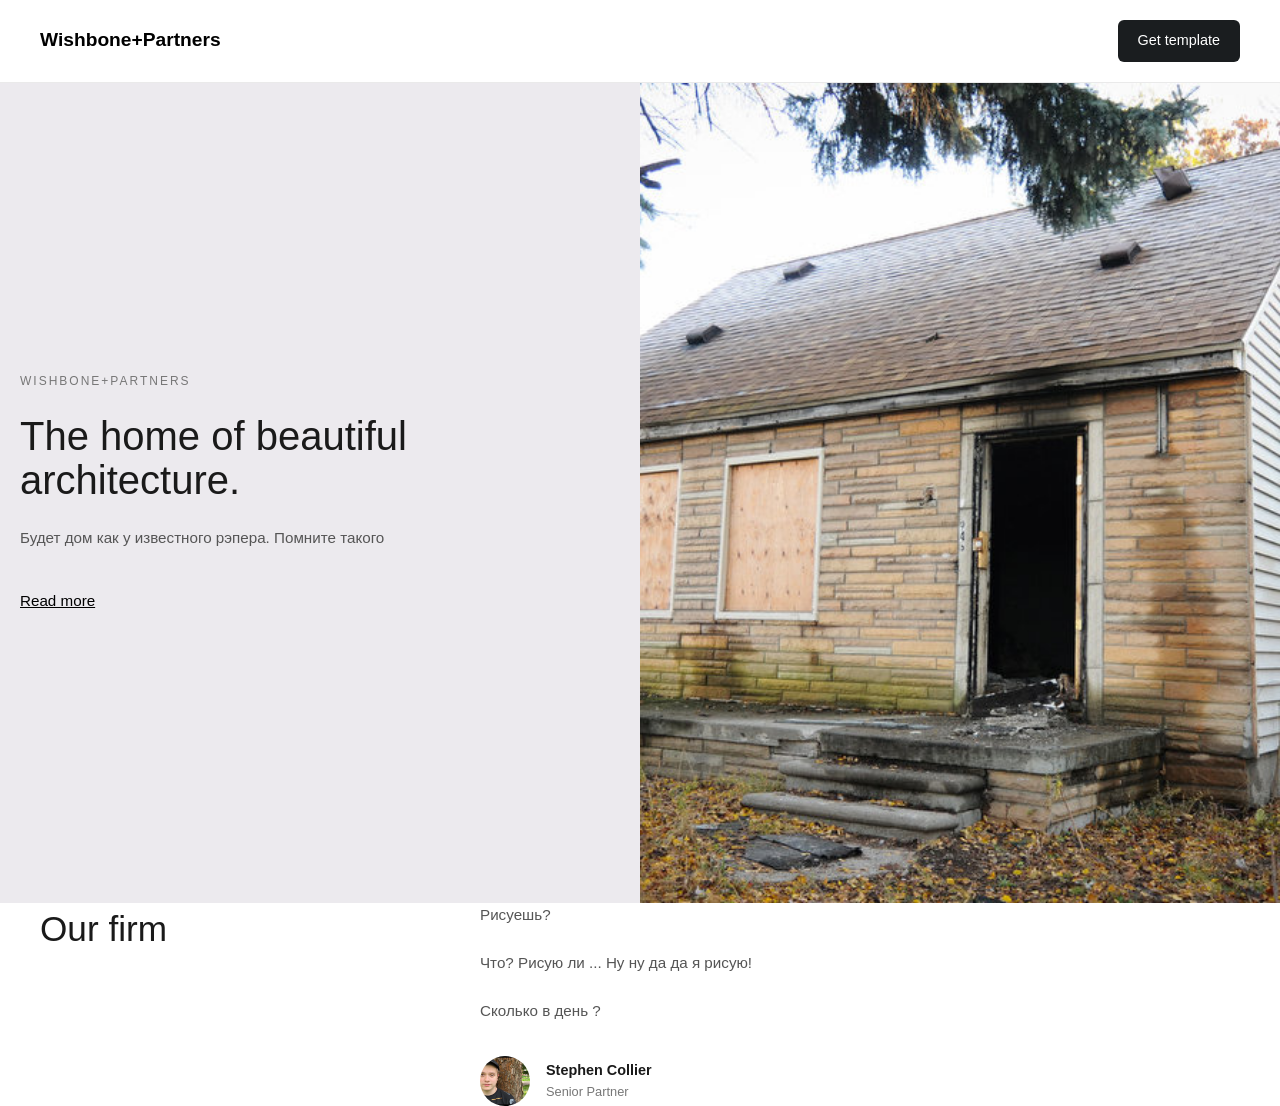
<file: index.htm>
<!DOCTYPE html>
<html lang="en">
<head>
	<meta charset="UTF-8">
	<meta name="viewport" content="width=device-width, initial-scale=1.0">
	<title>Document</title>
	<link rel="stylesheet" href="style.css" >
</head>
<body>



      <!-- Шапка сайта -->
      <header class="header">
        <div class="header-container">
          <a href="#" class="logo">Wishbone+Partners</a>

          <nav class="nav">
            <a href="#" class="nav-link">Projects</a>
            <a href="#" class="nav-link">About</a>
            <a href="#" class="nav-link">News</a>
            <a href="#" class="nav-link">Team</a>
            <a href="#" class="nav-link">Contact</a>
          </nav>

          <a href="#" class="btn-template">Get template</a>
        </div>
      </header>

      <!-- Первый экран (Hero-секция) -->
      <section class="hero">
        <!-- Левый блок с текстом -->
        <div class="hero-content">
          <span class="hero-subtitle">WISHBONE+PARTNERS</span>
          <h1 class="hero-title">The home of beautiful architecture.</h1>
          <p class="hero-description">
            Будет дом как у известного рэпера.
			  Помните такого
          </p>
          <a href="#" class="hero-link">Read more</a>
        </div>

        <!-- Правый блок с изображением -->
        <div class="hero-image">
          <img src="r.jpeg" alt="Architecture">
        </div>
      </section>
      <section class="about-firm">
          <div class="about-container">

            <!-- Левая колонка с заголовком -->
            <div class="about-title-col">
              <h2>Our firm</h2>
            </div>

            <!-- Правая колонка с текстом и автором -->
            <div class="about-content-col">
              <p>
                Рисуешь?
              </p>

              <p>
                Что? Рисую ли ... Ну ну да да я рисую!
              </p>

              <p>
                Сколько в день ?
              </p>

              <!-- Блок с аватаром и именем автора -->
              <div class="author-card">
                <img src="danya.jpg" alt="Stephen Collier" class="author-avatar">
                <div class="author-info">
                  <span class="author-name">Stephen Collier</span>
                  <span class="author-role">Senior Partner</span>
                </div>
              </div>
            </div>

          </div>
        </section>

    </body>
    </html>
</file>
<file: style.css>
/* Сброс отступов */
* {
  margin: 0;
  padding: 0;
  box-sizing: border-box;
}

body {
  font-family: 'Inter', -apple-system, BlinkMacSystemFont, "Segoe UI", Roboto, sans-serif;
  color: #1a1a1a;
  background-color: #fff;
  line-height: 1.5;
}

/* ====================
   Шапка 
   ==================== */
.header {
  width: 100%;
  background-color: #ffffff;
  border-bottom: 1px solid #eaeaea;
  padding: 20px 40px;
}

.header-container {
  max-width: 1400px;
  margin: 0 auto;
  display: flex;
  align-items: center;
  justify-content: space-between;
}

.logo {
  font-weight: 700;
  font-size: 1.2rem;
  color: #000;
  text-decoration: none;
}

.nav {
  display: flex;
  gap: 30px;
}

.nav-link {
  text-decoration: none;
  color: #555;
  font-size: 0.95rem;
  transition: color 0.2s ease;
}

.nav-link:hover {
  color: #000;
}

.btn-template {
  background-color: #1a1d1f;
  color: #fff;
  padding: 10px 20px;
  border-radius: 6px;
  text-decoration: none;
  font-size: 0.9rem;
  transition: background-color 0.2s ease;
}

.btn-template:hover {
  background-color: #333;
}

/* ====================
   домик
   ==================== */
.hero {
  display: grid;
  grid-template-columns: 1fr 1fr;
  min-height: calc(100vh - 80px); 
}


.hero-content {
  background-color: #eceaee; 
  padding: 80px 10%;
  display: flex;
  flex-direction: column;
  justify-content: center;
  align-items: flex-start;
}

.hero-subtitle {
  font-size: 0.75rem;
  letter-spacing: 2px;
  text-transform: uppercase;
  color: #777;
  margin-bottom: 24px;
}

.hero-title {
  font-size: 3.5rem;
  font-weight: 400;
  line-height: 1.1;
  margin-bottom: 24px;
  max-width: 450px;
}

.hero-description {
  font-size: 0.95rem;
  color: #555;
  margin-bottom: 40px;
  max-width: 480px;
  line-height: 1.6;
}

.hero-link {
  color: #000;
  text-decoration: underline;
  font-size: 0.95rem;
  font-weight: 500;
}


.hero-image {
  width: 100%;
  height: 100%;
}

.hero-image img {
  width: 100%;
  height: 100%;
  object-fit: cover;
  display: block;
}



  .hero-content {
    padding: 60px 20px;
  }

  .hero-title {
    font-size: 2.5rem;
  }

  .nav {
    display: none; 
  }
}

.about-firm {
  background-color: #ffffff;
  padding: 120px 40px; 
}

.about-container {
  max-width: 1200px;
  margin: 0 auto;
  display: grid;
  grid-template-columns: 1fr 2fr; 
  gap: 60px;
}


.about-title-col h2 {
  font-size: 2.2rem;
  font-weight: 400;
  color: #1a1a1a;
}


.about-content-col p {
  font-size: 0.95rem;
  color: #555555;
  line-height: 1.6;
  margin-bottom: 24px;
}


.author-card {
  display: flex;
  align-items: center;
  gap: 16px;
  margin-top: 32px;
}


.author-avatar {
  width: 50px;
  height: 50px;
  border-radius: 50%;
  object-fit: cover;
}


.author-info {
  display: flex;
  flex-direction: column;
}

.author-name {
  font-size: 0.9rem;
  font-weight: 600;
  color: #1a1a1a;
}

.author-role {
  font-size: 0.8rem;
  color: #777777;
}
</file>
